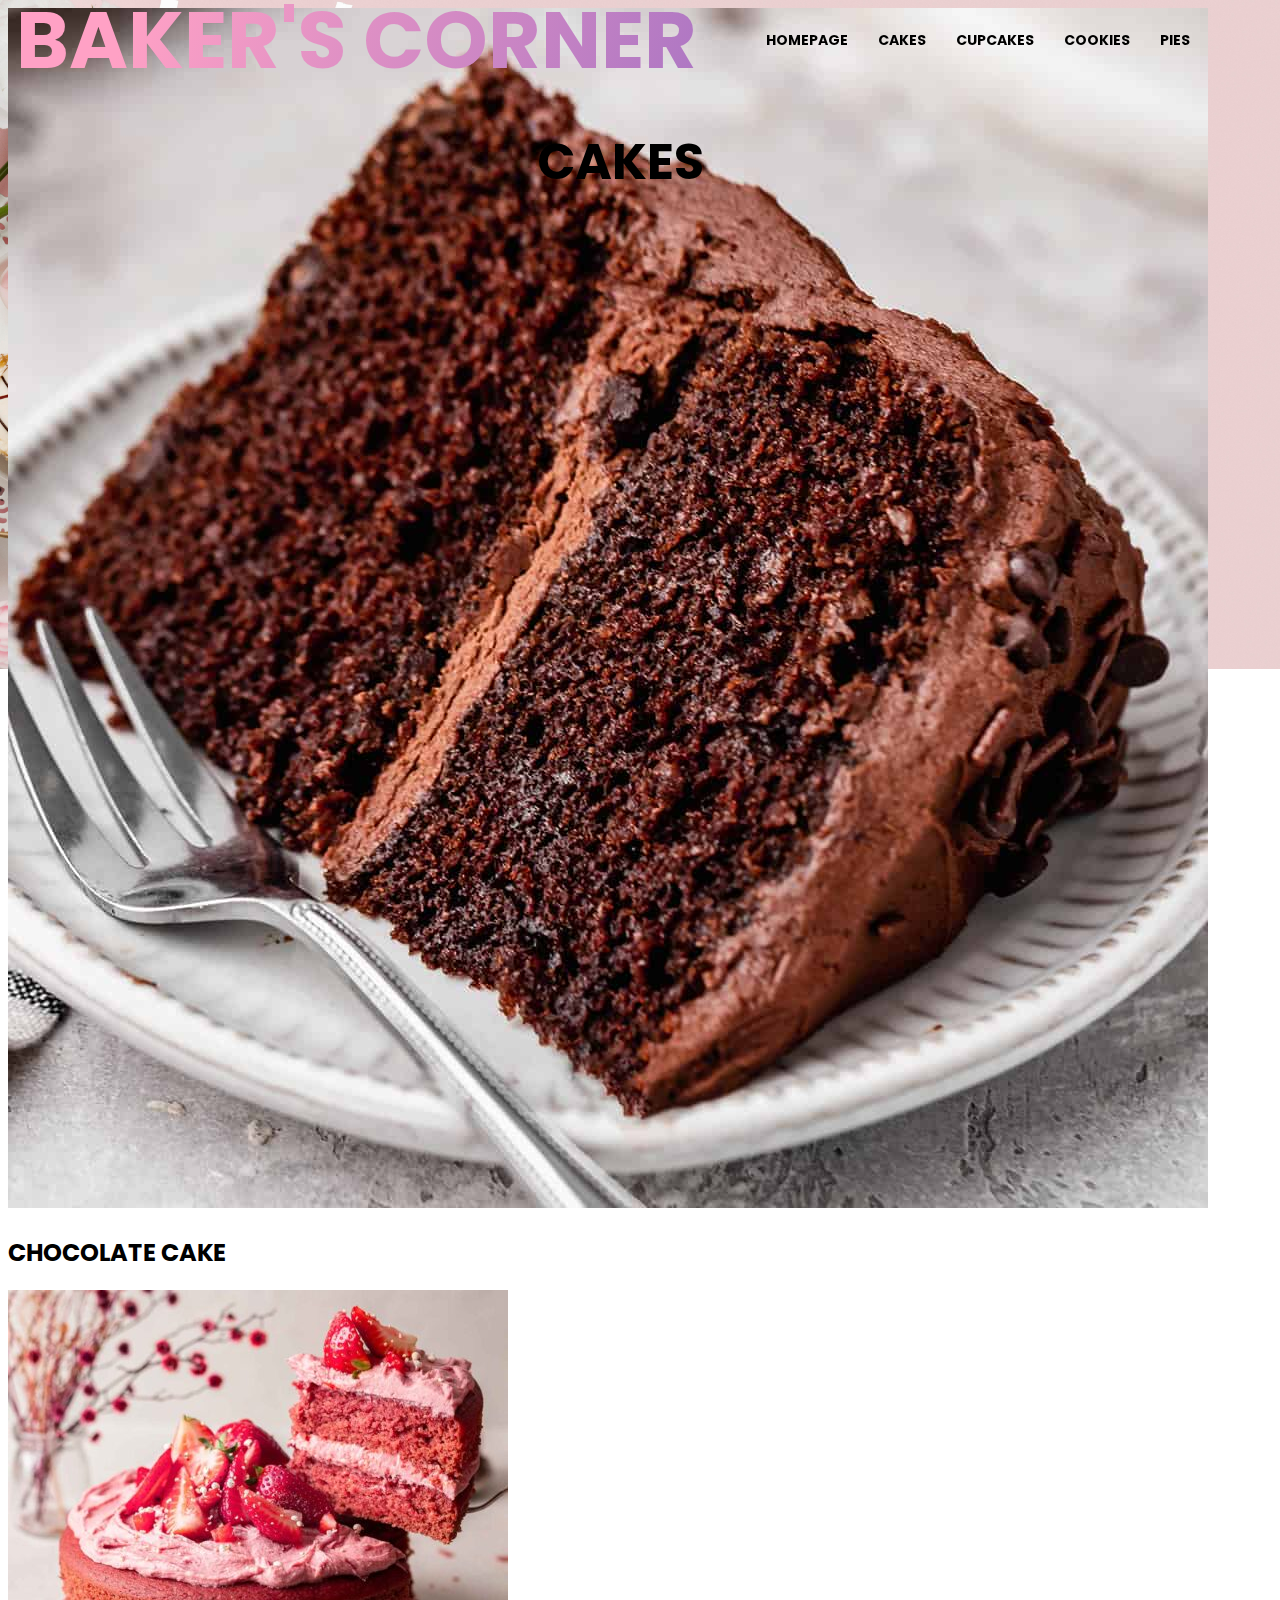
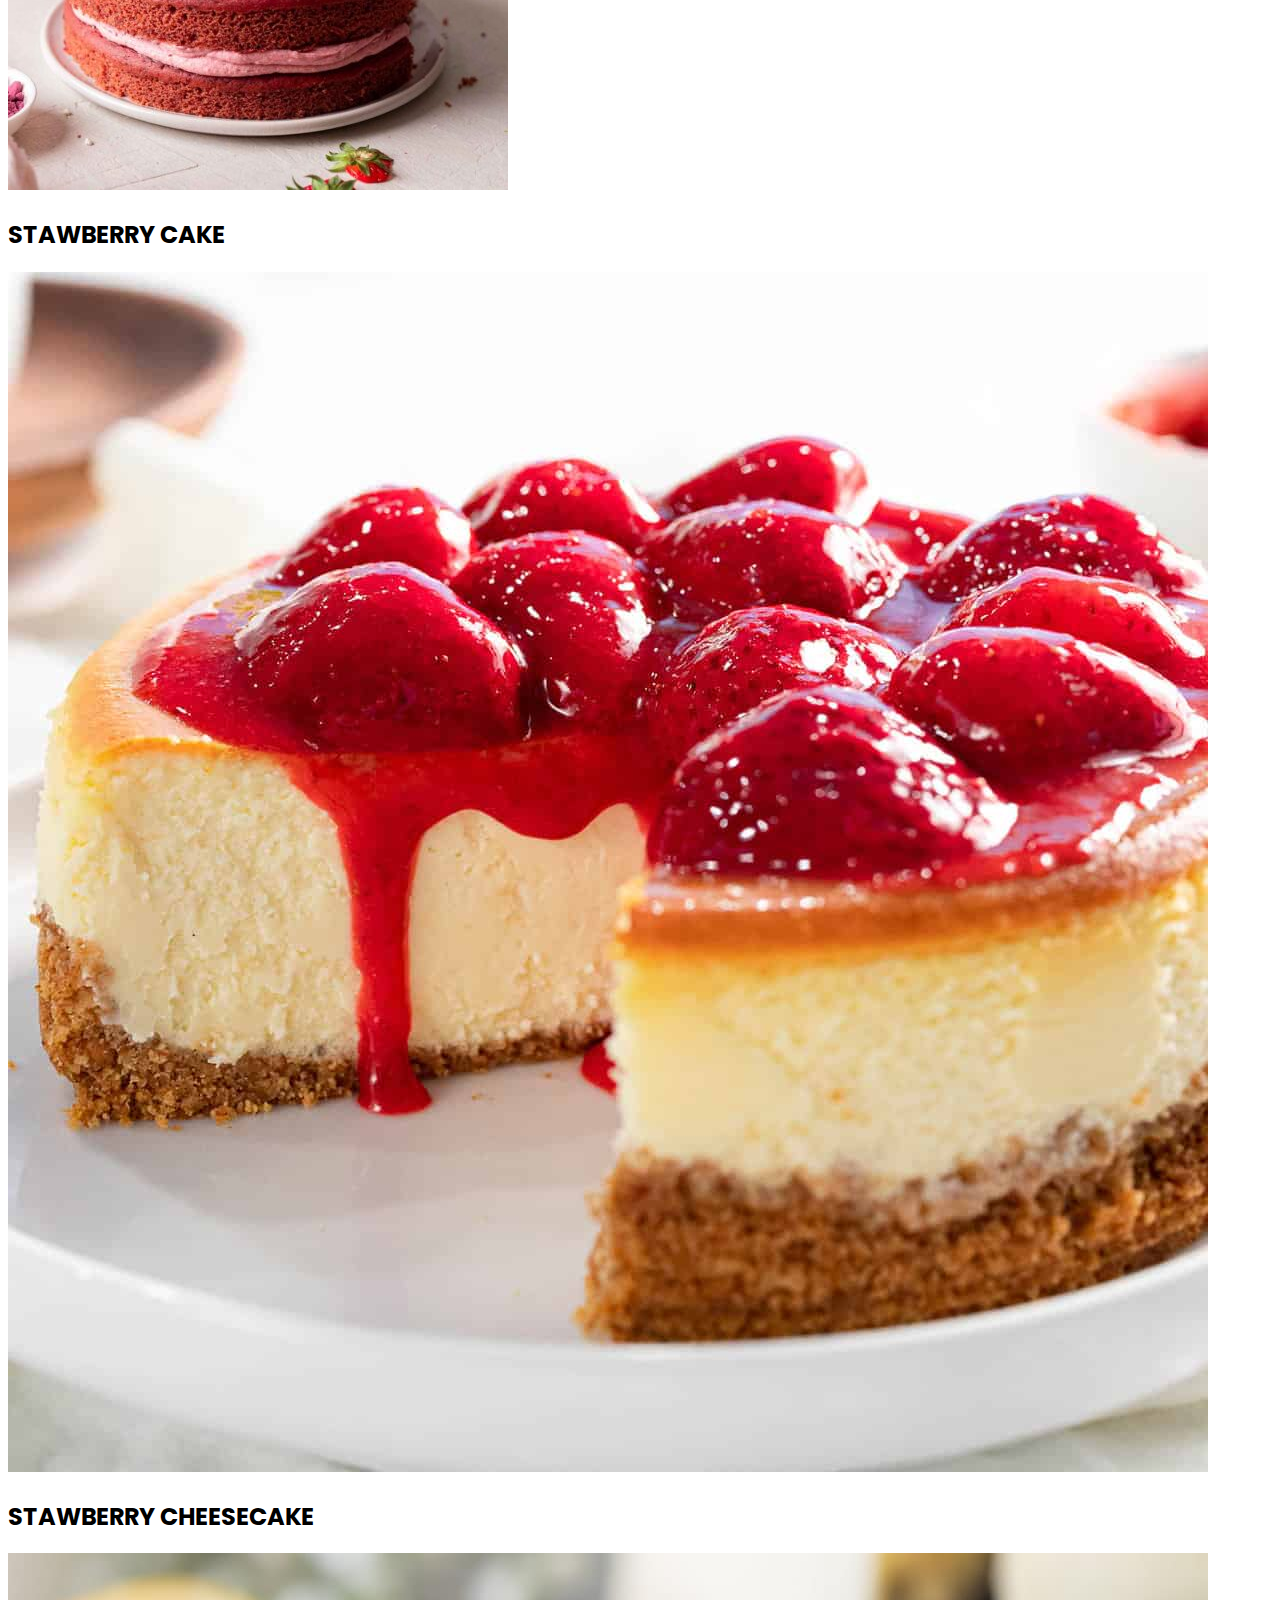
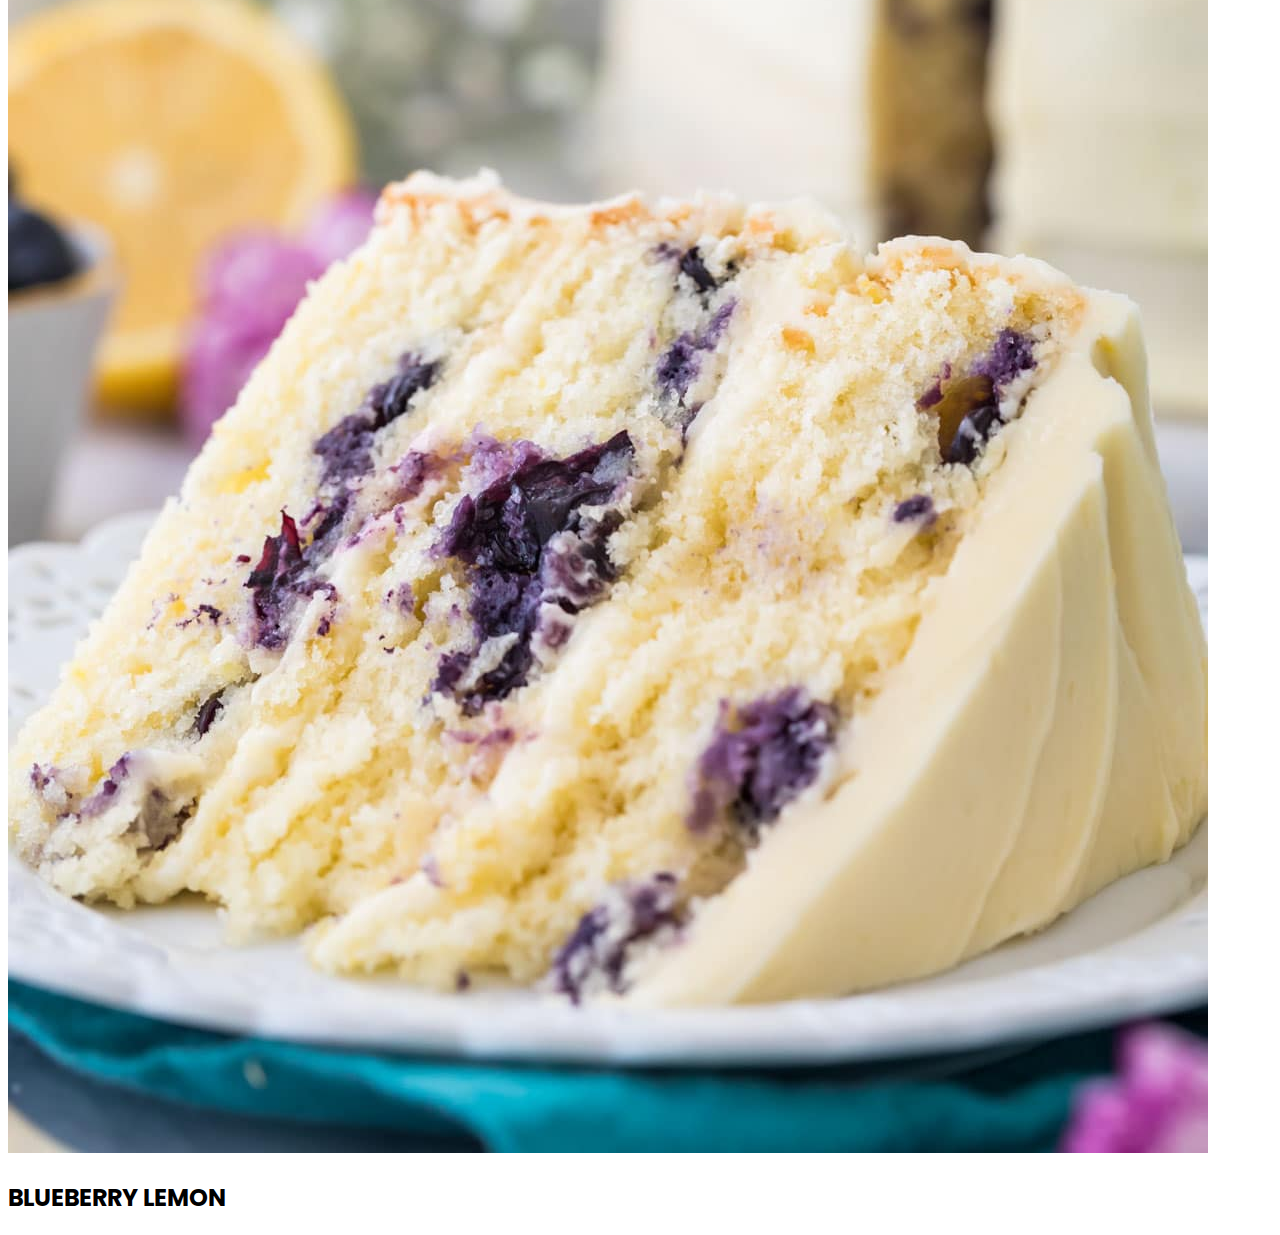
<file: cakes.html>
<!DOCTYPE html>
<html lang="en">

<head>
    <meta charset="UTF-8">
    <meta name="viewport" content="width=device-width, initial-scale=1.0">
    <link rel="stylesheet" href="cakes.css">
    <title>Cakes</title>

    <style>
        @import url('https://fonts.googleapis.com/css2?family=Playfair+Display:wght@600&family=Poppins:wght@300&family=Roboto:ital,wght@1,300&display=swap');
    </style>
</head>

<body>
    <nav class="navbar">
        <div class="navbar-brand">
            <h1>Baker's Corner</h1>
        </div>

        <div class="navbar-list">
            <ul>
                <li><a href="index.html">Homepage</a></li>
                <li><a href="cakes.html">Cakes</a></li>
                <li><a href="cupcake.html">CupCakes</a></li>
                <li><a href="cookies.html">Cookies</a></li>
                <li><a href="pies.html">Pies</a></li>
            </ul>
        </div>
    </nav>

    <h1 class="title">CAKES</h1>

    <div class="container">
        <main class="recipe-grid">
            <!--one recipe-->
            <div class="recipe"> <!--recipe-->
                <img src="chocolate cake prt3.jpg"><!--add recipe image-->
                <h2>Chocolate Cake</h2><!--title-->
            </div>
            <!--one recipe-->
            <div class="recipe"> <!--recipe-->
                <img src="strawberry cake.jpg"><!--add recipe image-->
                <h2>Stawberry Cake</h2><!--title-->
            </div>
            <!--one recipe-->
            <div class="recipe"> <!--recipe-->
                <img src="cheesecake.jpg"><!--add recipe image-->
                <h2>Stawberry Cheesecake</h2><!--title-->
            </div>
            <!--one recipe-->
            <div class="recipe"> <!--recipe-->
                <img src="blueberrylemon.jpg"><!--add recipe image-->
                <h2>Blueberry Lemon</h2><!--title-->
            </div>
        </main>
    </div>
</body>

</html>
</file>
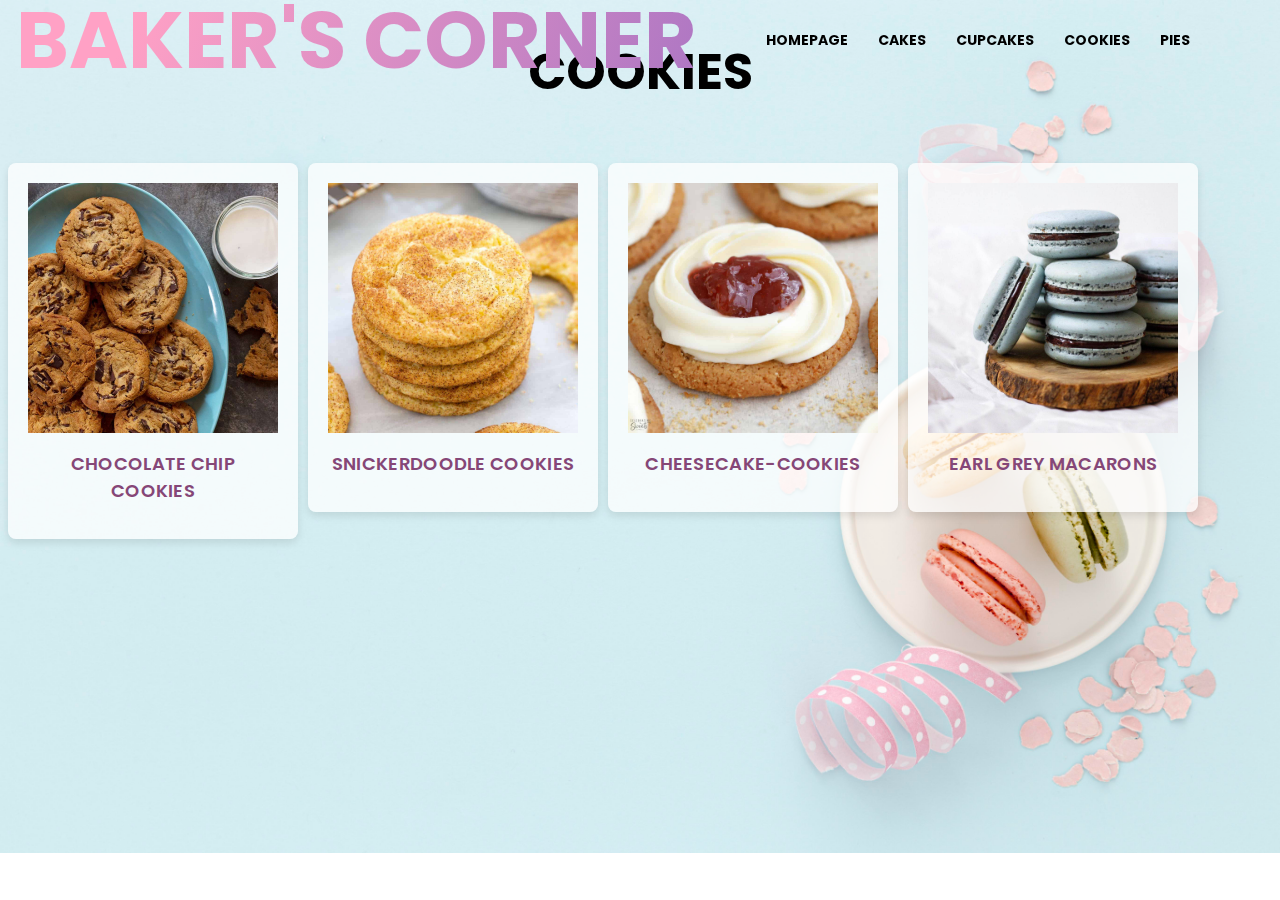
<file: cookies.html>
<!DOCTYPE html>
<html lang="en">

<head>
    <meta charset="UTF-8">
    <meta name="viewport" content="width=device-width, initial-scale=1.0">
    <link rel="stylesheet" href="cookies.css">
    <title>Cookies</title>

    <style>
        @import url('https://fonts.googleapis.com/css2?family=Playfair+Display:wght@600&family=Poppins:wght@300&family=Roboto:ital,wght@1,300&display=swap');
    </style>
</head>

<body>
    <nav class="navbar">
        <div class="navbar-brand">
            <h1>Baker's Corner</h1>
        </div>

        <div class="navbar-list">
            <ul>
                <li><a href="index.html">Homepage</a></li>
                <li><a href="cakes.html">Cakes</a></li>
                <li><a href="cupcake.html">CupCakes</a></li>
                <li><a href="cookies.html">Cookies</a></li>
                <li><a href="pies.html">Pies</a></li>
            </ul>
        </div>
    </nav>

    <h1 class="title">Cookies</h1>

    <div class="container">
        <main class="recipe-grid">
            <!--one recipe-->
            <div class="recipe"> <!--recipe-->
                <img src="chocolatechipcookie.jpg"><!--add recipe image-->
                <h2>Chocolate Chip Cookies</h2><!--title-->
            </div>
            <!--one recipe-->
            <div class="recipe"> <!--recipe-->
                <img src="snickerdoodle-cookies.jpg"><!--add recipe image-->
                <h2>Snickerdoodle Cookies</h2><!--title-->
            </div>
            <!--one recipe-->
            <div class="recipe"> <!--recipe-->
                <img src="Cheesecake-Cookies-.jpg"><!--add recipe image-->
                <h2>Cheesecake-Cookies</h2><!--title-->
            </div>
            <!--one recipe-->
            <div class="recipe"> <!--recipe-->
                <img src="earlgrey.jpg"><!--add recipe image-->
                <h2>Earl Grey macarons</h2><!--title-->
            </div>
        </main>
    </div>
</body>

</html>
</file>
<file: cakes.css>
body
{
    font-family: 'Poppins', sans-serif;
    background-image: url(top-view-delicious-cake-arrangement.jpg); /*changed the background*/
    background-repeat: no-repeat;
    background-position: 0% 0px;
    background-size: 100% auto;
    text-transform: uppercase;
}

.title
{
    font-family: 'Poppins', sans-serif;
    font-size: 50px;
    box-sizing: border-box;
    position: fixed;
    top: 10%;
    right: 45%;
}

.navbar
{
    background: none;
    z-index: 1;
    width: 90%;
    padding: 0px 80px;
    box-sizing: border-box;
    position: fixed;
    top: 0;
    left: 40%;
    transform: translateX(-50%);
    height: 80px;
    display: flex;
    justify-content: space-between;
    align-items: center;
}

.navbar-list {
    position: absolute;
    left: 800px; 
}

.navbar-list ul
{
    display: flex;
    align-items:flex-end;
    list-style: none;
    padding: 0;
}

.navbar-list ul li
{
    margin-left: 30px;
}


.navbar-list ul li a
{
    font-size: 14px;
    text-decoration: none;
    color: black;
    font-weight: bold;
    display: block;
}


.scroll
{
    background: #FFCACC;
    top: -100px;
    width: 90%;
    animation: fadedown .4s ease 1s forwards;
}

@keyframes fadedown {
    0%
    {
        top:-100px;
    }
    100%
    {
        top: 20px;
    }
    
}

.navbar-brand
{
    font-size: 40px;
    font-weight: 800;
    background: linear-gradient(112.82deg, #FFA1C5 19.93%, #A773C3 102.22%);
    -webkit-background-clip: text;
    color: transparent;
}
</file>
<file: cookies.css>
body
{
    font-family: 'Poppins', sans-serif;
    background-image: url(plate-with-macarons-table.jpg); /*changed the background*/
    background-repeat: no-repeat;
    background-position: 0% 0px;
    background-size: 100% auto;
    text-transform: uppercase;
}

.title
{
    font-family: 'Poppins', sans-serif;
    font-size: 50px;
    box-sizing: border-box;
    text-align: center;
    top: 10%;
    right: 45%;
    
}

.container {
    min-width: 500px;
    margin: auto;
    display: flex;
  }

.recipe-grid
{
    display: grid;
    grid-template-columns: repeat(4, 250px);;
    grid-template-rows: repeat(1, 250px);
    gap: 50px;
    justify-items: center;
    padding: 20px;
}



  .recipe h2 {
    font-family: Poppins;
    font-size: 18px;
    font-weight: 600;
    letter-spacing: 0.3px;
    text-align: center;
    color: #854777;
    margin-top: 10px;
}

  .recipe img {
    max-width: 100%;
    height: auto;
}

  .recipe {
    position: relative;
    width: 100%;
    height: fit-content;
    background-color: #ffffffbf;
    box-shadow: 0 4px 8px rgba(0, 0, 0, 0.1);
    border-radius: 8px;
    text-align: center;
    padding: 20px;
    transition: transform 0.2s;
  }

  .recipe:hover {
    transform: scale(1.05);
}

/*Navigation Bar*/

.navbar
{
    background: none;
    z-index: 1;
    width: 90%;
    padding: 0px 80px;
    box-sizing: border-box;
    position: fixed;
    top: 0;
    left: 40%;
    transform: translateX(-50%);
    height: 80px;
    display: flex;
    justify-content: space-between;
    align-items: center;
}

.navbar-list {
    position: absolute;
    left: 800px; 
}

.navbar-list ul
{
    display: flex;
    align-items:flex-end;
    list-style: none;
    padding: 0;
}

.navbar-list ul li
{
    margin-left: 30px;
}


.navbar-list ul li a
{
    font-size: 14px;
    text-decoration: none;
    color: black;
    font-weight: bold;
    display: block;
}


.scroll
{
    background: #FFCACC;
    top: -100px;
    width: 90%;
    animation: fadedown .4s ease 1s forwards;
}

@keyframes fadedown {
    0%
    {
        top:-100px;
    }
    100%
    {
        top: 20px;
    }
    
}

.navbar-brand
{
    font-size: 40px;
    font-weight: 800;
    background: linear-gradient(112.82deg, #FFA1C5 19.93%, #A773C3 102.22%);
    -webkit-background-clip: text;
    color: transparent;
}
</file>
